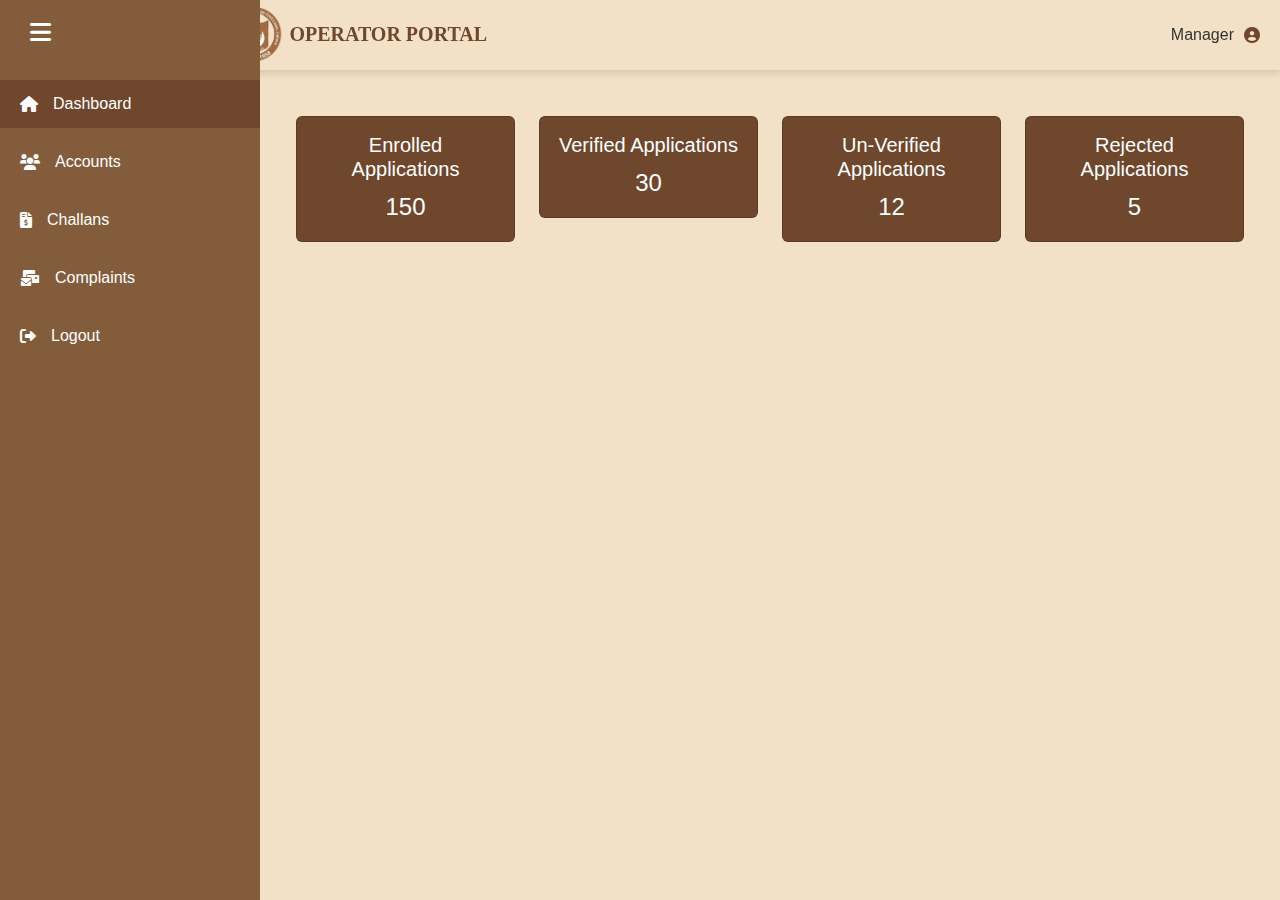
<file: index.html>
<!DOCTYPE html>
<html lang="en">

<head>
    <meta charset="UTF-8">
    <meta name="viewport" content="width=device-width, initial-scale=1.0">
    <title>Manager Dashboard</title>
    <link href="https://cdnjs.cloudflare.com/ajax/libs/font-awesome/6.0.0-beta3/css/all.min.css" rel="stylesheet">
    <link href="https://cdn.jsdelivr.net/npm/bootstrap@5.3.0-alpha3/dist/css/bootstrap.min.css" rel="stylesheet">
    <script src="https://cdn.jsdelivr.net/npm/bootstrap@5.3.3/dist/js/bootstrap.bundle.min.js"></script>
    <link rel="stylesheet" href="./css/index.css">
</head>

<body>
    <div class="sidebar" id="sidebar">
        <div class="hamburger" onclick="toggleSidebar()">
            <i class="fas fa-bars"></i>
        </div>
        <ul class="sidebar-menu">
            <li><a href="index.html" class="active"><i class="fas fa-home"></i> Dashboard</a></li>
            <li><a href="accounts.html"><i class="fas fa-users"></i> Accounts</a></li>
            <li><a href="challan.html"><i class="fas fa-file-invoice-dollar"></i> Challans</a></li>
            <li><a href="complain.html"><i class="fas fa-mail-bulk"></i> Complaints</a></li>
            <li><a href="#"><i class="fas fa-sign-out-alt"></i> Logout</a></li>
        </ul>
    </div>

    <div class="content" id="content">
        <div class="navbar" id="navbar">
            <div class="hamburger" onclick="toggleSidebar()">
                <i style="color: #6e472c;" class="fas fa-bars"></i>
            </div>
            <a id="brand" style="margin-left: -500px;" class="navbar-brand" href="#">
                <img style="width: 60px;" src="logo.png" alt="Logo">
                <span style=" font-family: 'Poppins'; font-weight: 600; color: #6e472c;">OPERATOR PORTAL </span>
            </a>
            <div class="user-info">
                <span>Manager</span>
                <i style="color: #6e472c;" class="fas fa-user-circle"></i>
            </div>
        </div>
        <div class="main p-3" style="margin-top: 80px;">
            <div class="row g-4">
                <div class="col-lg-3 col-md-6">
                    <div class="card text-white mb-3" style="background-color: #6e472c; cursor: pointer;"
                        onclick="window.location.href='enrolled_applications.html'">
                        <div class="card-body text-center">
                            <h5 class="card-title">Enrolled Applications</h5>
                            <p class="card-text fs-4">150</p>
                        </div>
                    </div>
                </div>
                <div class="col-lg-3 col-md-6">
                    <div class="card text-white mb-3" style="background-color: #6e472c; cursor: pointer;"
                        onclick="window.location.href='verified_applications.html'">
                        <div class="card-body text-center">
                            <h5 class="card-title">Verified Applications</h5>
                            <p class="card-text fs-4">30</p>
                        </div>
                    </div>
                </div>
                <div class="col-lg-3 col-md-6">
                    <div class="card text-white mb-3" style="background-color: #6e472c; cursor: pointer;"
                        onclick="window.location.href='un-verified_applications.html'">
                        <div class="card-body text-center">
                            <h5 class="card-title">Un-Verified Applications </h5>
                            <p class="card-text fs-4">12</p>
                        </div>
                    </div>
                </div>
                <div class="col-lg-3 col-md-6">
                    <div class="card text-white mb-3" style="background-color: #6e472c; cursor: pointer;"
                        onclick="window.location.href='rejected_applications.html'">
                        <div class="card-body text-center">
                            <h5 class="card-title">Rejected Applications</h5>
                            <p class="card-text fs-4">5</p>
                        </div>
                    </div>
                </div>
            </div>
        </div>

    </div>

    <script src="./js/index.js">

    </script>


</body>

</html>
</file>
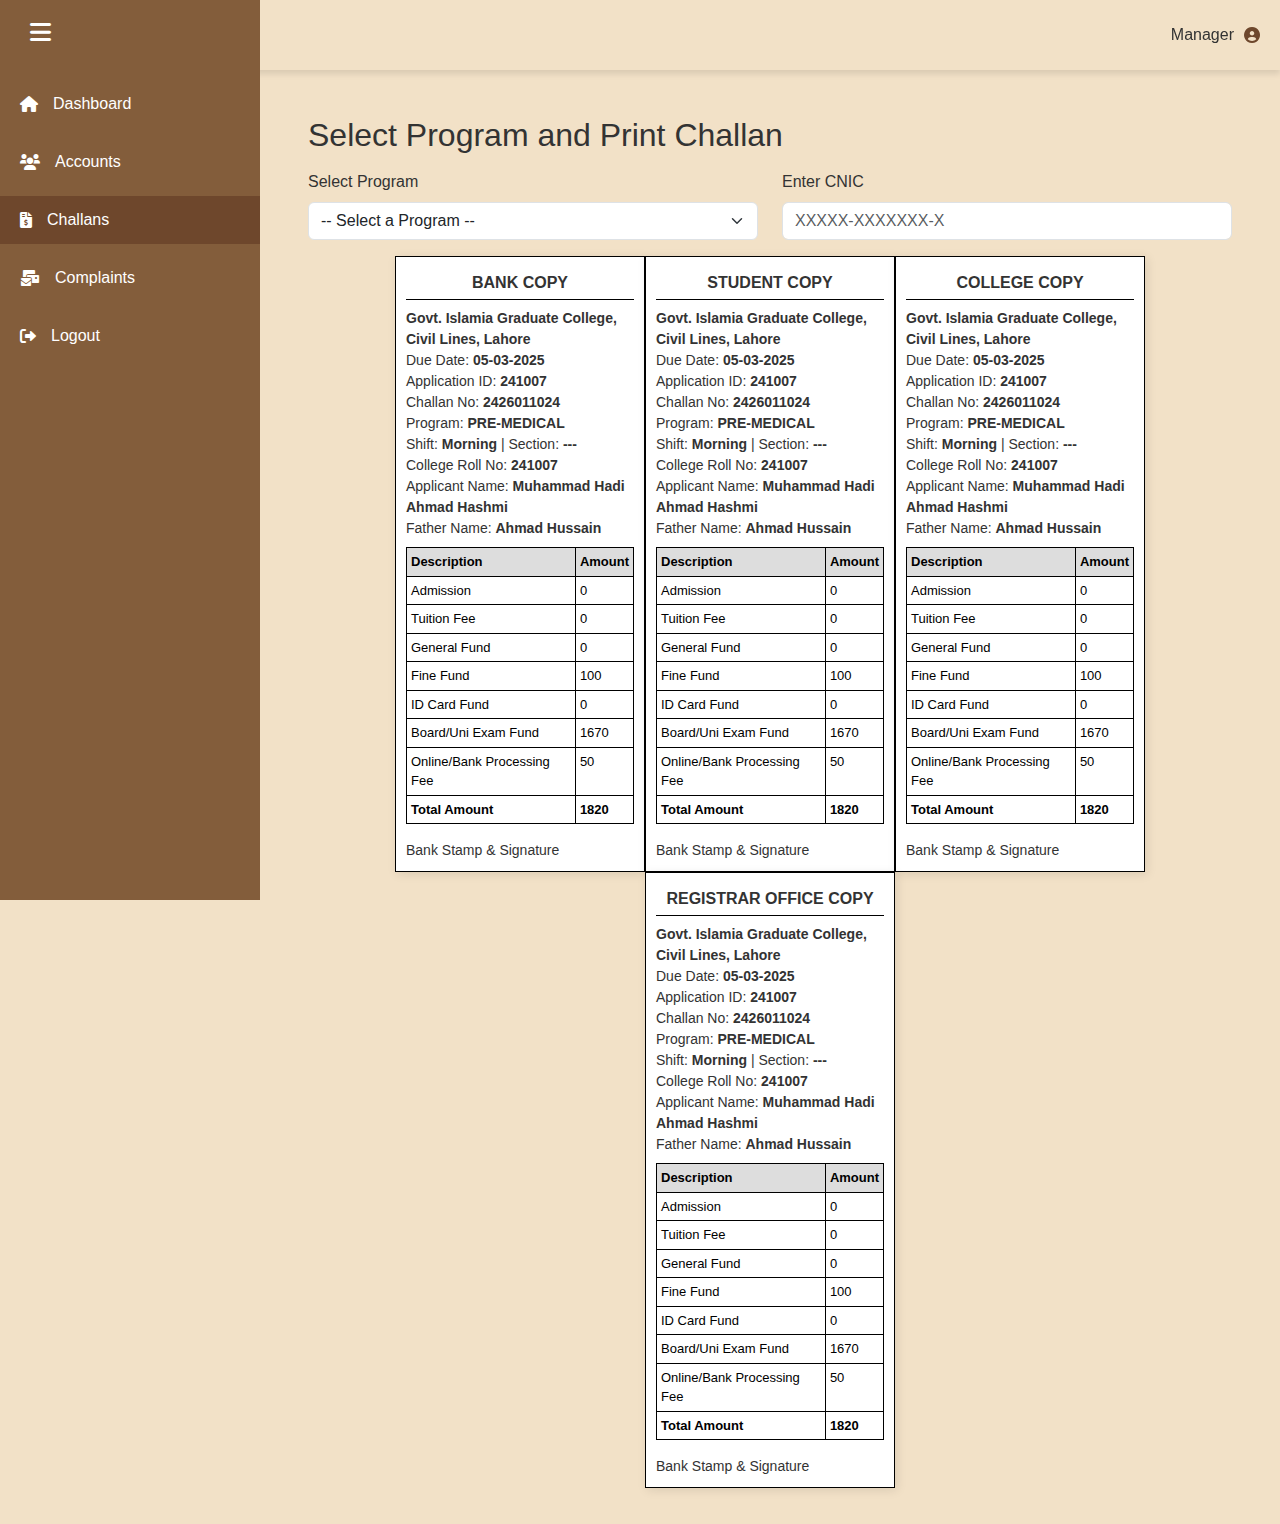
<file: challan.html>
<!DOCTYPE html>
<html lang="en">

<head>
    <meta charset="UTF-8">
    <meta name="viewport" content="width=device-width, initial-scale=1.0">
    <title>Manager Dashboard</title>
    <link href="https://cdnjs.cloudflare.com/ajax/libs/font-awesome/6.0.0-beta3/css/all.min.css" rel="stylesheet">
    <link href="https://cdn.jsdelivr.net/npm/bootstrap@5.3.0-alpha3/dist/css/bootstrap.min.css" rel="stylesheet">
    <script src="https://cdn.jsdelivr.net/npm/bootstrap@5.3.3/dist/js/bootstrap.bundle.min.js"></script>
    <link rel="stylesheet" href="./css/challan.css">
</head>

<body>
    <div class="sidebar" id="sidebar">
        <div class="hamburger" onclick="toggleSidebar()">
            <i class="fas fa-bars"></i>
        </div>
        <ul class="sidebar-menu">
            <li><a href="index.html" ><i class="fas fa-home"></i> Dashboard</a></li>
            <li><a href="accounts.html"><i class="fas fa-users"></i> Accounts</a></li>
            <li><a href="challan.html" class="active"><i class="fas fa-file-invoice-dollar"></i> Challans</a></li>
            <li><a href="complain.html"><i class="fas fa-mail-bulk"></i> Complaints</a></li>
            <li><a href="#"><i class="fas fa-sign-out-alt"></i> Logout</a></li>
        </ul>
    </div>

    <div class="content" id="content">
        <div class="navbar" id="navbar">
            <div class="hamburger" onclick="toggleSidebar()">
                <i class="fas fa-bars"></i>
            </div>

            <div class="user-info">
                <span>Manager</span>
                <i style="color: #6e472c;" class="fas fa-user-circle"></i>
            </div>
        </div>
        <div class="main p-3" style="margin-top: 80px;">
            <div class="container">
                <h2 class="mb-3">Select Program and Print Challan</h2>

                <div class="row mb-3">
                    <div class="col-md-6">
                        <label for="programSelect" class="form-label">Select Program</label>
                        <select id="programSelect" class="form-select">
                            <option value="">-- Select a Program --</option>
                            <option value="Computer Science">Computer Science</option>
                            <option value="Information Technology">Information Technology</option>
                            <option value="Software Engineering">Software Engineering</option>
                        </select>
                    </div>

                    <div class="col-md-6">
                        <label for="cnicInput" class="form-label">Enter CNIC</label>
                        <input type="text" id="cnicInput" class="form-control" placeholder="XXXXX-XXXXXXX-X">
                    </div>
                </div>

                <div style="justify-content: center;" class="row">
                    <div class="challan-container">
                        <div class="challan-header">BANK COPY</div>
                        <p style=" display: flex ;gap: 20px;"><strong>Govt. Islamia Graduate College, Civil Lines,
                                Lahore</strong></p>
                        <p>Due Date: <strong>05-03-2025</strong></p>
                        <p>Application ID: <strong>241007</strong></p>
                        <p>Challan No: <strong>2426011024</strong></p>
                        <p>Program: <strong>PRE-MEDICAL</strong></p>
                        <p>Shift: <strong>Morning</strong> | Section: <strong>---</strong></p>
                        <p>College Roll No: <strong>241007</strong></p>
                        <p>Applicant Name: <strong>Muhammad Hadi Ahmad Hashmi</strong></p>
                        <p>Father Name: <strong>Ahmad Hussain</strong></p>
                        <table class="table">
                            <thead>
                                <tr>
                                    <th>Description</th>
                                    <th>Amount</th>
                                </tr>
                            </thead>
                            <tbody>
                                <tr>
                                    <td>Admission</td>
                                    <td>0</td>
                                </tr>
                                <tr>
                                    <td>Tuition Fee</td>
                                    <td>0</td>
                                </tr>
                                <tr>
                                    <td>General Fund</td>
                                    <td>0</td>
                                </tr>
                                <tr>
                                    <td>Fine Fund</td>
                                    <td>100</td>
                                </tr>
                                <tr>
                                    <td>ID Card Fund</td>
                                    <td>0</td>
                                </tr>
                                <tr>
                                    <td>Board/Uni Exam Fund</td>
                                    <td>1670</td>
                                </tr>
                                <tr>
                                    <td>Online/Bank Processing Fee</td>
                                    <td>50</td>
                                </tr>
                                <tr class="total-amount">
                                    <td>Total Amount</td>
                                    <td>1820</td>
                                </tr>
                            </tbody>
                        </table>
                        <p>Bank Stamp & Signature</p>
                    </div>
                    <div class="challan-container">
                        <div class="challan-header">STUDENT COPY</div>
                        <p><strong>Govt. Islamia Graduate College, Civil Lines, Lahore</strong></p>
                        <p>Due Date: <strong>05-03-2025</strong></p>
                        <p>Application ID: <strong>241007</strong></p>
                        <p>Challan No: <strong>2426011024</strong></p>
                        <p>Program: <strong>PRE-MEDICAL</strong></p>
                        <p>Shift: <strong>Morning</strong> | Section: <strong>---</strong></p>
                        <p>College Roll No: <strong>241007</strong></p>
                        <p>Applicant Name: <strong>Muhammad Hadi Ahmad Hashmi</strong></p>
                        <p>Father Name: <strong>Ahmad Hussain</strong></p>
                        <table class="table">
                            <thead>
                                <tr>
                                    <th>Description</th>
                                    <th>Amount</th>
                                </tr>
                            </thead>
                            <tbody>
                                <tr>
                                    <td>Admission</td>
                                    <td>0</td>
                                </tr>
                                <tr>
                                    <td>Tuition Fee</td>
                                    <td>0</td>
                                </tr>
                                <tr>
                                    <td>General Fund</td>
                                    <td>0</td>
                                </tr>
                                <tr>
                                    <td>Fine Fund</td>
                                    <td>100</td>
                                </tr>
                                <tr>
                                    <td>ID Card Fund</td>
                                    <td>0</td>
                                </tr>
                                <tr>
                                    <td>Board/Uni Exam Fund</td>
                                    <td>1670</td>
                                </tr>
                                <tr>
                                    <td>Online/Bank Processing Fee</td>
                                    <td>50</td>
                                </tr>
                                <tr class="total-amount">
                                    <td>Total Amount</td>
                                    <td>1820</td>
                                </tr>
                            </tbody>
                        </table>
                        <p>Bank Stamp & Signature</p>

                    </div>
                    <div class="challan-container">
                        <div class="challan-header">COLLEGE COPY</div>
                        <p><strong>Govt. Islamia Graduate College, Civil Lines, Lahore</strong></p>
                        <p>Due Date: <strong>05-03-2025</strong></p>
                        <p>Application ID: <strong>241007</strong></p>
                        <p>Challan No: <strong>2426011024</strong></p>
                        <p>Program: <strong>PRE-MEDICAL</strong></p>
                        <p>Shift: <strong>Morning</strong> | Section: <strong>---</strong></p>
                        <p>College Roll No: <strong>241007</strong></p>
                        <p>Applicant Name: <strong>Muhammad Hadi Ahmad Hashmi</strong></p>
                        <p>Father Name: <strong>Ahmad Hussain</strong></p>
                        <table class="table">
                            <thead>
                                <tr>
                                    <th>Description</th>
                                    <th>Amount</th>
                                </tr>
                            </thead>
                            <tbody>
                                <tr>
                                    <td>Admission</td>
                                    <td>0</td>
                                </tr>
                                <tr>
                                    <td>Tuition Fee</td>
                                    <td>0</td>
                                </tr>
                                <tr>
                                    <td>General Fund</td>
                                    <td>0</td>
                                </tr>
                                <tr>
                                    <td>Fine Fund</td>
                                    <td>100</td>
                                </tr>
                                <tr>
                                    <td>ID Card Fund</td>
                                    <td>0</td>
                                </tr>
                                <tr>
                                    <td>Board/Uni Exam Fund</td>
                                    <td>1670</td>
                                </tr>
                                <tr>
                                    <td>Online/Bank Processing Fee</td>
                                    <td>50</td>
                                </tr>
                                <tr class="total-amount">
                                    <td>Total Amount</td>
                                    <td>1820</td>
                                </tr>
                            </tbody>
                        </table>
                        <p>Bank Stamp & Signature</p>

                    </div>
                    <div class="challan-container">
                        <div class="challan-header">REGISTRAR OFFICE COPY</div>
                        <p><strong>Govt. Islamia Graduate College, Civil Lines, Lahore</strong></p>
                        <p>Due Date: <strong>05-03-2025</strong></p>
                        <p>Application ID: <strong>241007</strong></p>
                        <p>Challan No: <strong>2426011024</strong></p>
                        <p>Program: <strong>PRE-MEDICAL</strong></p>
                        <p>Shift: <strong>Morning</strong> | Section: <strong>---</strong></p>
                        <p>College Roll No: <strong>241007</strong></p>
                        <p>Applicant Name: <strong>Muhammad Hadi Ahmad Hashmi</strong></p>
                        <p>Father Name: <strong>Ahmad Hussain</strong></p>
                        <table class="table">
                            <thead>
                                <tr>
                                    <th>Description</th>
                                    <th>Amount</th>
                                </tr>
                            </thead>
                            <tbody>
                                <tr>
                                    <td>Admission</td>
                                    <td>0</td>
                                </tr>
                                <tr>
                                    <td>Tuition Fee</td>
                                    <td>0</td>
                                </tr>
                                <tr>
                                    <td>General Fund</td>
                                    <td>0</td>
                                </tr>
                                <tr>
                                    <td>Fine Fund</td>
                                    <td>100</td>
                                </tr>
                                <tr>
                                    <td>ID Card Fund</td>
                                    <td>0</td>
                                </tr>
                                <tr>
                                    <td>Board/Uni Exam Fund</td>
                                    <td>1670</td>
                                </tr>
                                <tr>
                                    <td>Online/Bank Processing Fee</td>
                                    <td>50</td>
                                </tr>
                                <tr class="total-amount">
                                    <td>Total Amount</td>
                                    <td>1820</td>
                                </tr>
                            </tbody>
                        </table>
                        <p>Bank Stamp & Signature</p>

                    </div>
                </div>
            </div>
        </div>

    </div>

    <script src="./js/challan.js">

    </script>


</body>

</html>
</file>
<file: css/index.css>
* {
    margin: 0;
    padding: 0;
    box-sizing: border-box;
  }

  body {
    font-family: Arial, sans-serif;
    min-height: 100vh;
    color: #333;
    background-color: #f2e1c7;
    display: flex;
  }

  .sidebar {
    background-color: #835d3b;
    width: 260px;
    height: 100vh;
    position: fixed;
    top: 0;
    left: 0;
    transition: transform 0.3s ease-in-out;
    padding-top: 20px;
    z-index: 1050;
  }

  .sidebar.hidden {
    transform: translateX(-100%);
  }

  .hamburger {
    font-size: 1.5em;
    cursor: pointer;
    color: #fff;
    margin-left: 15px;
    position: absolute;
    top: 15px;
    left: 15px;
    z-index: 1100;
  }

  .sidebar-menu {
    list-style: none;
    padding: 50px 0 0 0;
  }

  .sidebar-menu li {
    margin: 10px 0;
  }

  .sidebar-menu a {
    color: #fff;
    text-decoration: none;
    padding: 12px 20px;
    display: flex;
    align-items: center;
    transition: background 0.3s;
  }

  .sidebar-menu a:hover, .sidebar-menu a.active {
    background-color: #6e472c;
  }

  .sidebar-menu a i {
    margin-right: 15px;
  }

  .content {
    flex: 1;
    padding: 20px;
    margin-left: 260px;
    transition: margin-left 0.3s ease-in-out;
    width: 100%;
  }

  .content.shifted {
    margin-left: 0;
  }

  .navbar {
    height: 70px;
    display: flex;
    align-items: center;
    justify-content: space-between;
    padding: 0 20px;
    background-color: #f2e1c7;
    box-shadow: 0 4px 6px rgba(0, 0, 0, 0.1);
    position: fixed;
    top: 0;
    left: 0;
    width: 100%;
    transition: left 0.3s;
    z-index: 1000;
  }

  .navbar .hamburger {
    color: #333;
    position: relative;
    top: 0;
    left: 0;
  }

  .user-info {
    display: flex;
    align-items: center;
    gap: 10px;
  }
/*------------- Above All CSS Same for All Pages--------------*/

  @media (max-width: 992px) {
    .sidebar {
      transform: translateX(-100%);
    }

    .sidebar.show {
      transform: translateX(0);
    }

    .content {
      margin-left: 0;
    }
  }
</file>
<file: css/challan.css>
* {
    margin: 0;
    padding: 0;
    box-sizing: border-box;
}

body {
    font-family: Arial, sans-serif;
    min-height: 100vh;
    color: #333;
    background-color: #f2e1c7;
    display: flex;
}

.sidebar {
    background-color: #835d3b;
    width: 260px;
    height: 100vh;
    position: fixed;
    top: 0;
    left: 0;
    transition: transform 0.3s ease-in-out;
    padding-top: 20px;
    z-index: 1050;
}

.sidebar.hidden {
    transform: translateX(-100%);
}

.hamburger {
    font-size: 1.5em;
    cursor: pointer;
    color: #fff;
    margin-left: 15px;
    position: absolute;
    top: 15px;
    left: 15px;
    z-index: 1100;
}

.sidebar-menu {
    list-style: none;
    padding: 50px 0 0 0;
}

.sidebar-menu li {
    margin: 10px 0;
}

.sidebar-menu a {
    color: #fff;
    text-decoration: none;
    padding: 12px 20px;
    display: flex;
    align-items: center;
    transition: background 0.3s;
}

.sidebar-menu a:hover,
.sidebar-menu a.active {
    background-color: #6e472c;
}

.sidebar-menu a i {
    margin-right: 15px;
}

.content {
    flex: 1;
    padding: 20px;
    margin-left: 260px;
    transition: margin-left 0.3s ease-in-out;
    width: 100%;
}

.content.shifted {
    margin-left: 0;
}

.navbar {
    height: 70px;
    display: flex;
    align-items: center;
    justify-content: space-between;
    padding: 0 20px;
    background-color: #f2e1c7;
    box-shadow: 0 4px 6px rgba(0, 0, 0, 0.1);
    position: fixed;
    top: 0;
    left: 0;
    width: 100%;
    transition: left 0.3s;
    z-index: 1000;
}

.navbar .hamburger {
    color: #333;
    position: relative;
    top: 0;
    left: 0;
}

.user-info {
    display: flex;
    align-items: center;
    gap: 10px;
}

/*------------- Above All CSS Same for All Pages--------------*/

.challan-container {
    width: 100%;
    max-width: 250px;
    /* Reduced width */
    background: #fff;
    padding: 10px;
    /* Reduced padding */
    border: 1px solid black;
    box-shadow: 2px 2px 10px rgba(0, 0, 0, 0.1);
}

.challan-header {
    text-align: center;
    font-weight: bold;
    font-size: 16px;
    /* Smaller font */
    margin-bottom: 8px;
    padding: 4px;
    border-bottom: 1px solid black;
}

p {
    margin: 0px 0;
    font-size: 14px;
    /* Reduce text size */
}

.table {
    width: 100%;
    border-collapse: collapse;
    margin-top: 8px;
}

.table th,
.table td {
    border: 1px solid black;
    padding: 4px;
    /* Reduce padding */
    text-align: left;
    font-size: 13px;
    /* Smaller font for table */
}

.table th {
    background: #ddd;
}

.total-amount td {
    font-weight: bold;
}

@media (min-width: 768px) {
    .challan-slider {
        flex-wrap: wrap;
        /* Stacks normally on larger screens */
        justify-content: space-around;
    }
}

@media (max-width: 992px) {
    .sidebar {
        transform: translateX(-100%);
    }

    .sidebar.show {
        transform: translateX(0);
    }

    .content {
        margin-left: 0;
    }
}
</file>
